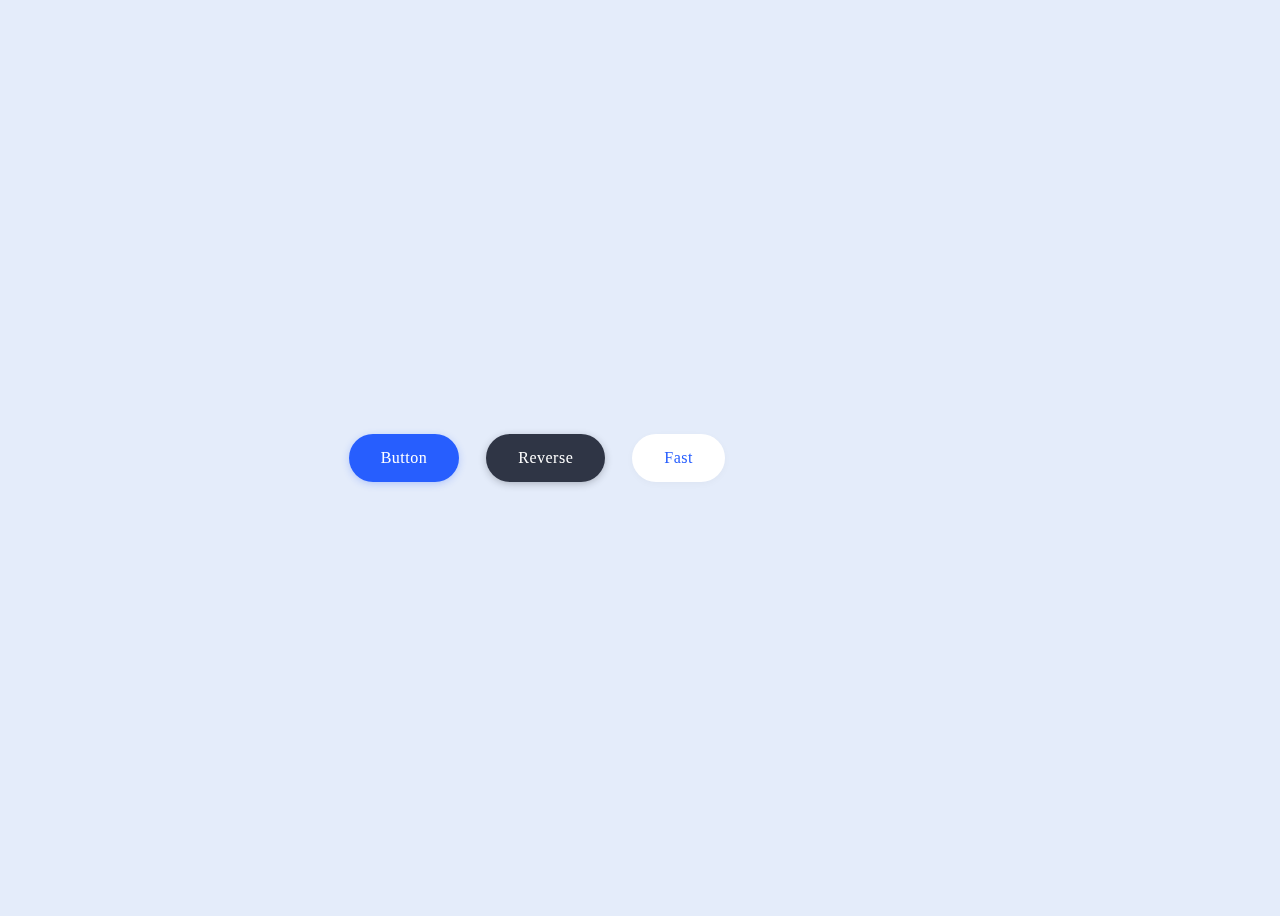
<file: demos/button-1/index.html>
<!DOCTYPE html>
<html lang="en">
<head>
    <meta charset="UTF-8">
    <meta name="viewport" content="width=device-width, initial-scale=1.0">
    <title>Document</title>
    <link rel="stylesheet" href="style.css">

</head>
<body>
    <div class="container">
        <a href="" class="button">Button</a>
        <a href="" class="button reverse dark">Reverse</a>
        <a href="" class="button fast white">Fast</a>
    </div>
    <script src="script.js"></script>
</body>
</html>
</file>
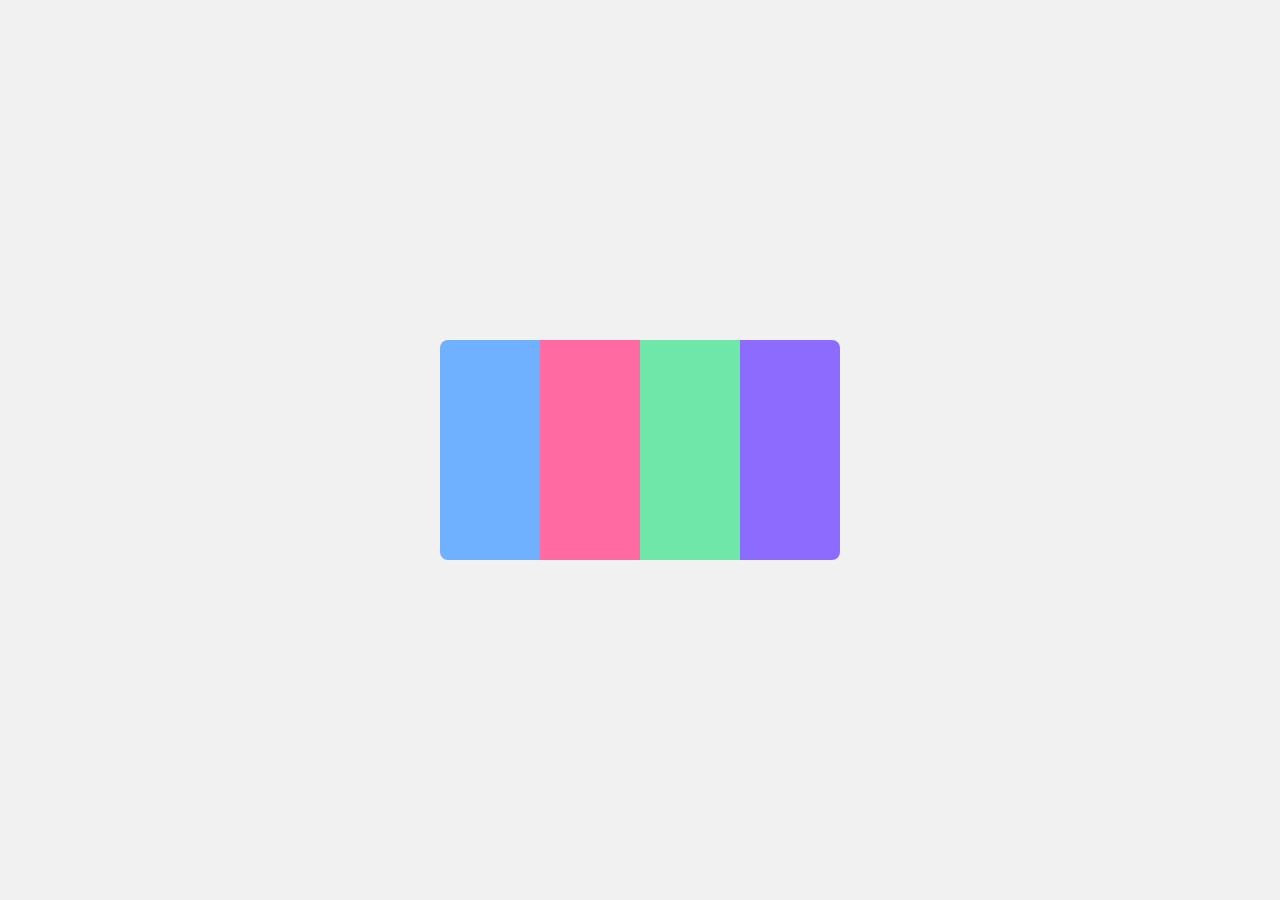
<file: demos/flex-box/index.html>
<!DOCTYPE html>
<html lang="en">
<head>
    <meta charset="UTF-8">
    <meta name="viewport" content="width=device-width, initial-scale=1.0">
    <title>Document</title>
    <link rel="stylesheet" href="style.css">
</head>
<body>
    <div class="container">
        <div class="card blue"></div>
        <div class="card pink"></div>
        <div class="card green"></div>
        <div class="card purple"></div>
    </div>
</body>
</html>
</file>
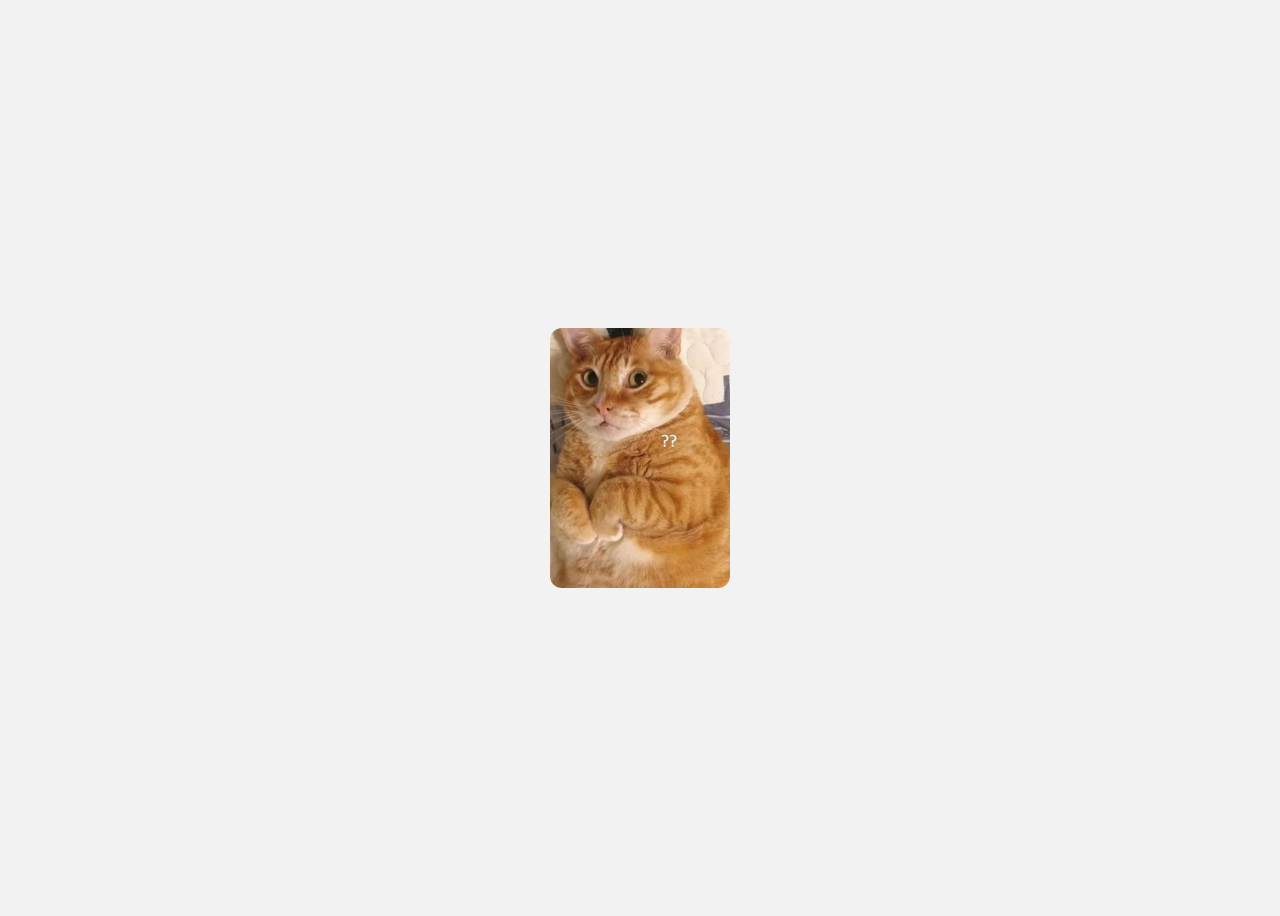
<file: demos/img-overlay/index.html>
<!DOCTYPE html>
<html lang="en">

<head>
    <meta charset="UTF-8">
    <meta name="viewport" content="width=device-width, initial-scale=1.0">
    <title>Document</title>
    <link rel="stylesheet" href="style.css">
</head>

<body>
    <div class="image-card">
        <img src="./image.png" alt="">
        <div class="overlay">
            <h3>CSS</h3>
            <p>This is example</p>
        </div>
    </div>

</body>

</html>
</file>
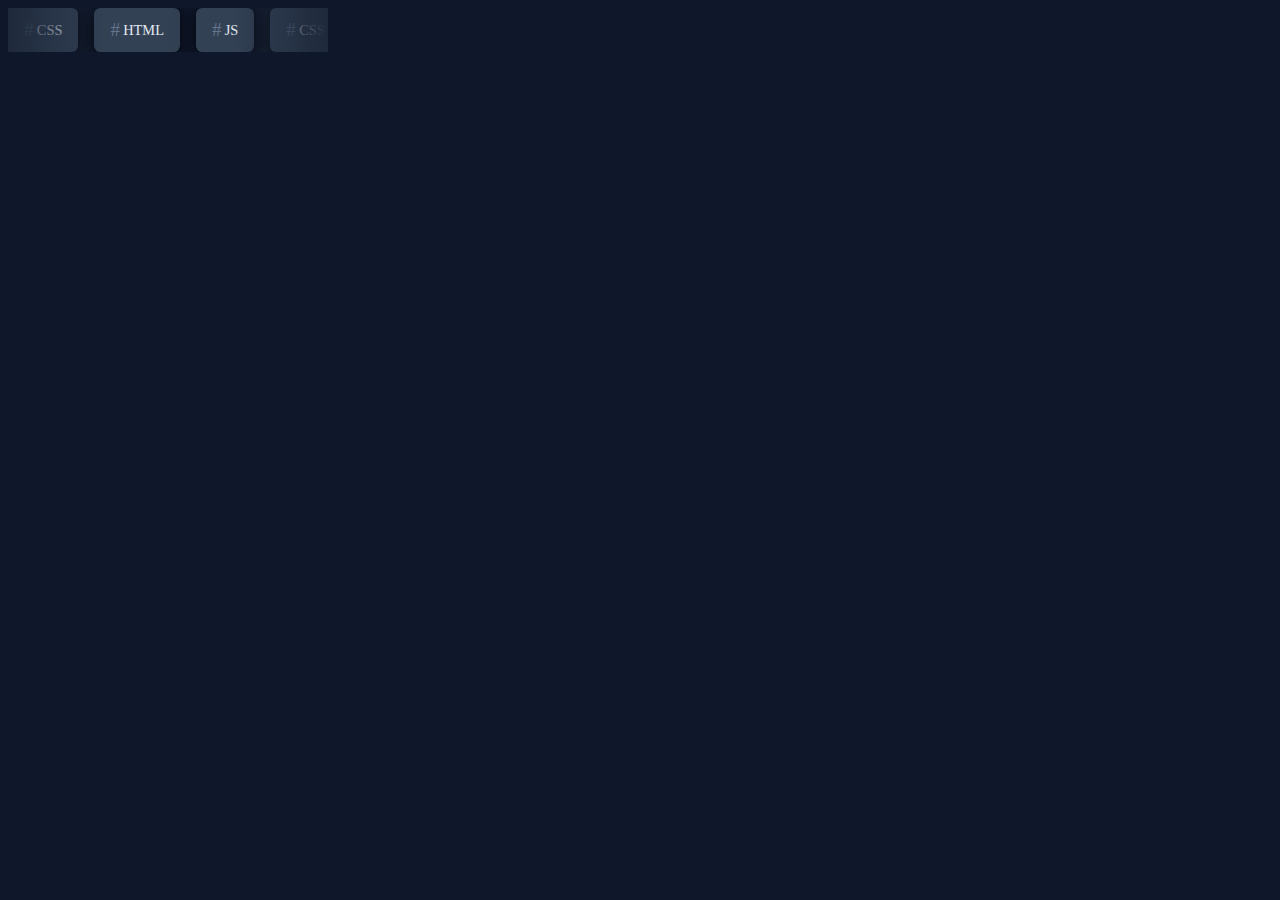
<file: demos/infinite-scroll/index.html>
<!DOCTYPE html>
<html lang="en">
<head>
    <meta charset="UTF-8">
    <meta name="viewport" content="width=device-width, initial-scale=1.0">
    <title>Document</title>
    <link rel="stylesheet" href="style.css">
</head>
<body>
    <div class="tag-list">
        <div class="inner">
            <div class="tag"><span>#</span>CSS</div>
            <div class="tag"><span>#</span>HTML</div>
            <div class="tag"><span>#</span>JS</div>
            
            <div class="tag"><span>#</span>CSS</div>
            <div class="tag"><span>#</span>HTML</div>
            <div class="tag"><span>#</span>JS</div>
        </div>

        <div class="fade"></div>
    </div>
</body>
</html>
</file>
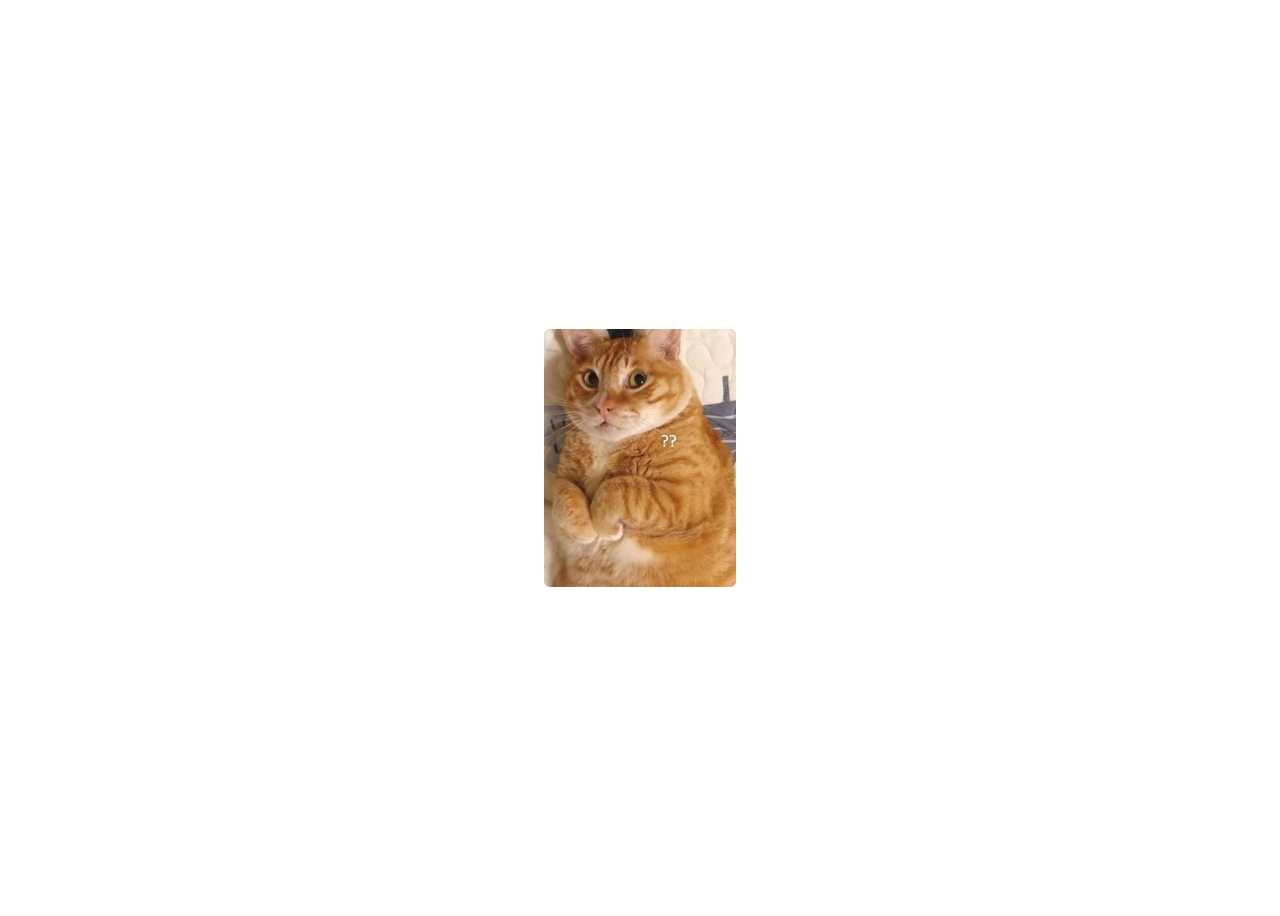
<file: demos/shine-image-hover/index.html>
<!DOCTYPE html>
<html lang="en">
<head>
    <meta charset="UTF-8">
    <meta http-equiv="X-UA-Compatible" content="IE=edge">
    <meta name="viewport" content="width=device-width, initial-scale=1.0">
    <title>Shine image hover</title>
    <link rel="stylesheet" href="style.css">
</head>
<body>
    <div class="image-wrapper shine">
        <img src="image.png" alt="">
    </div>
</body>
</html>
</file>
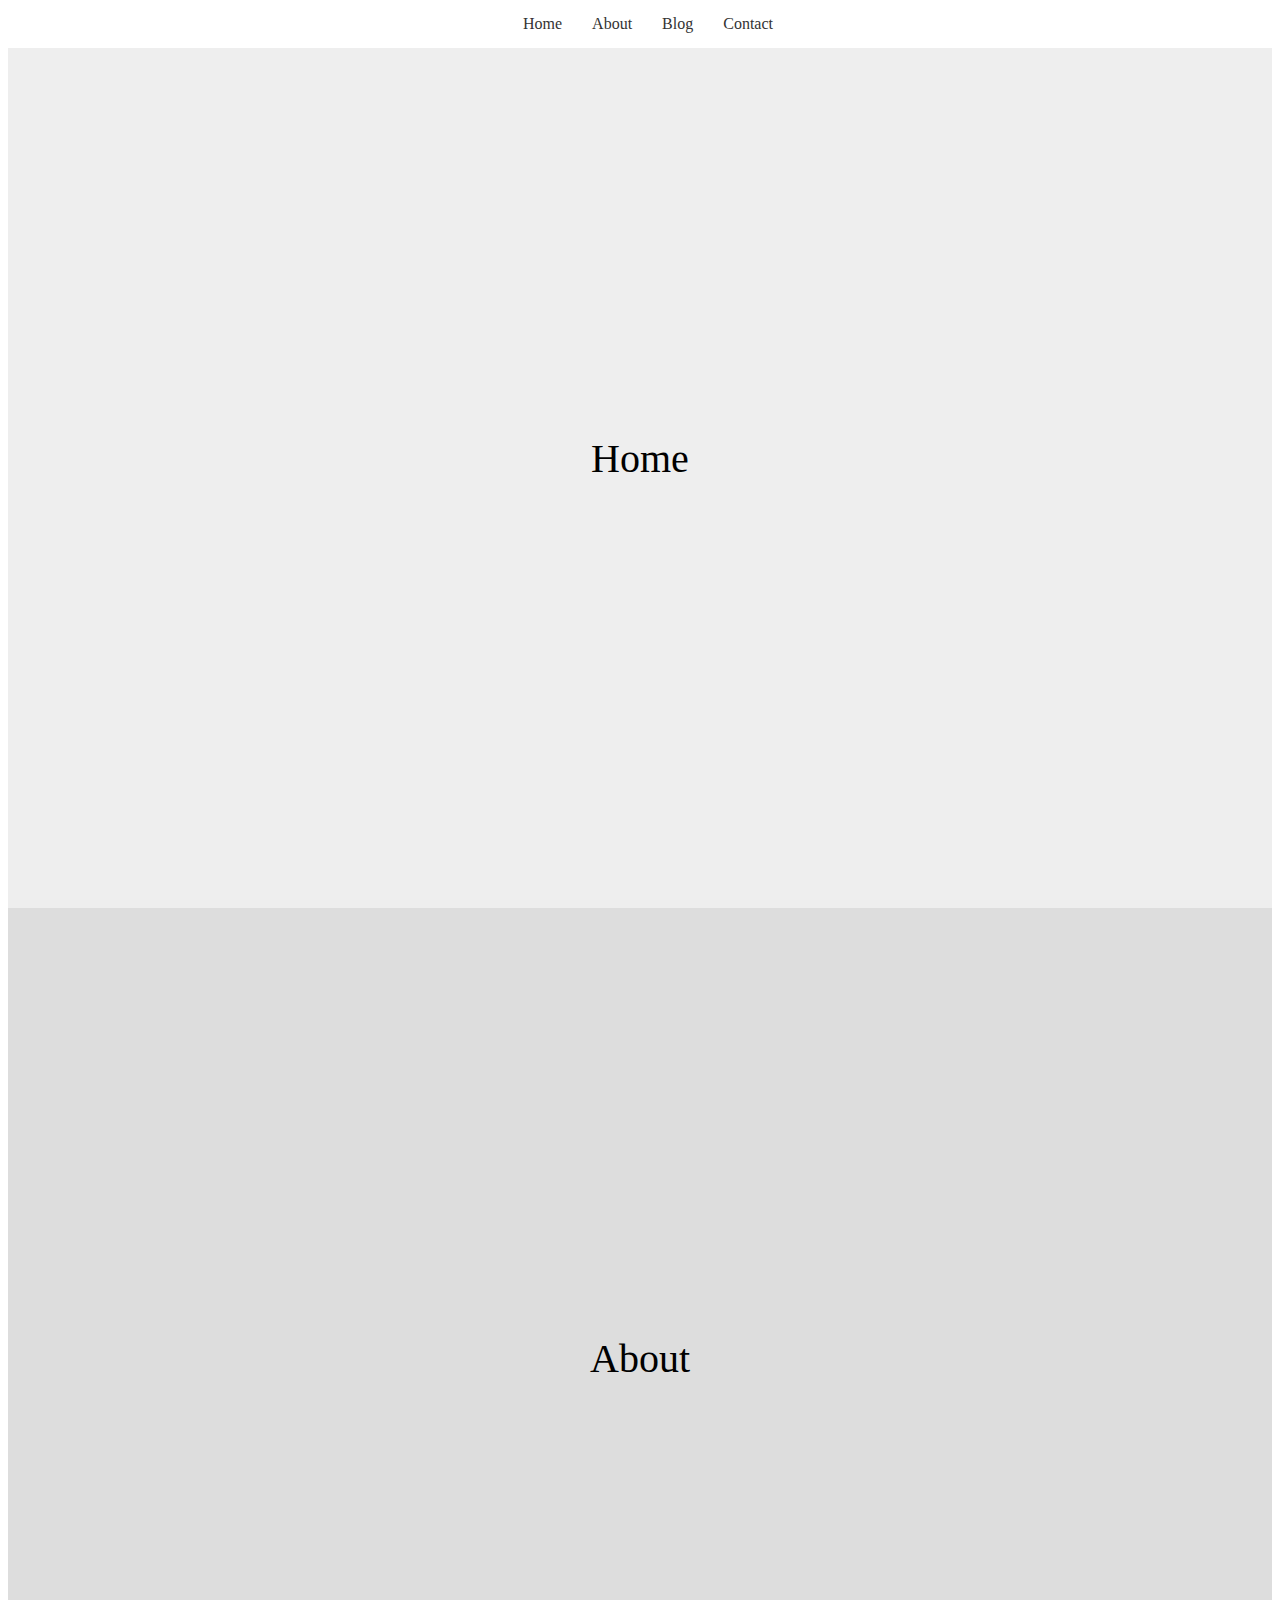
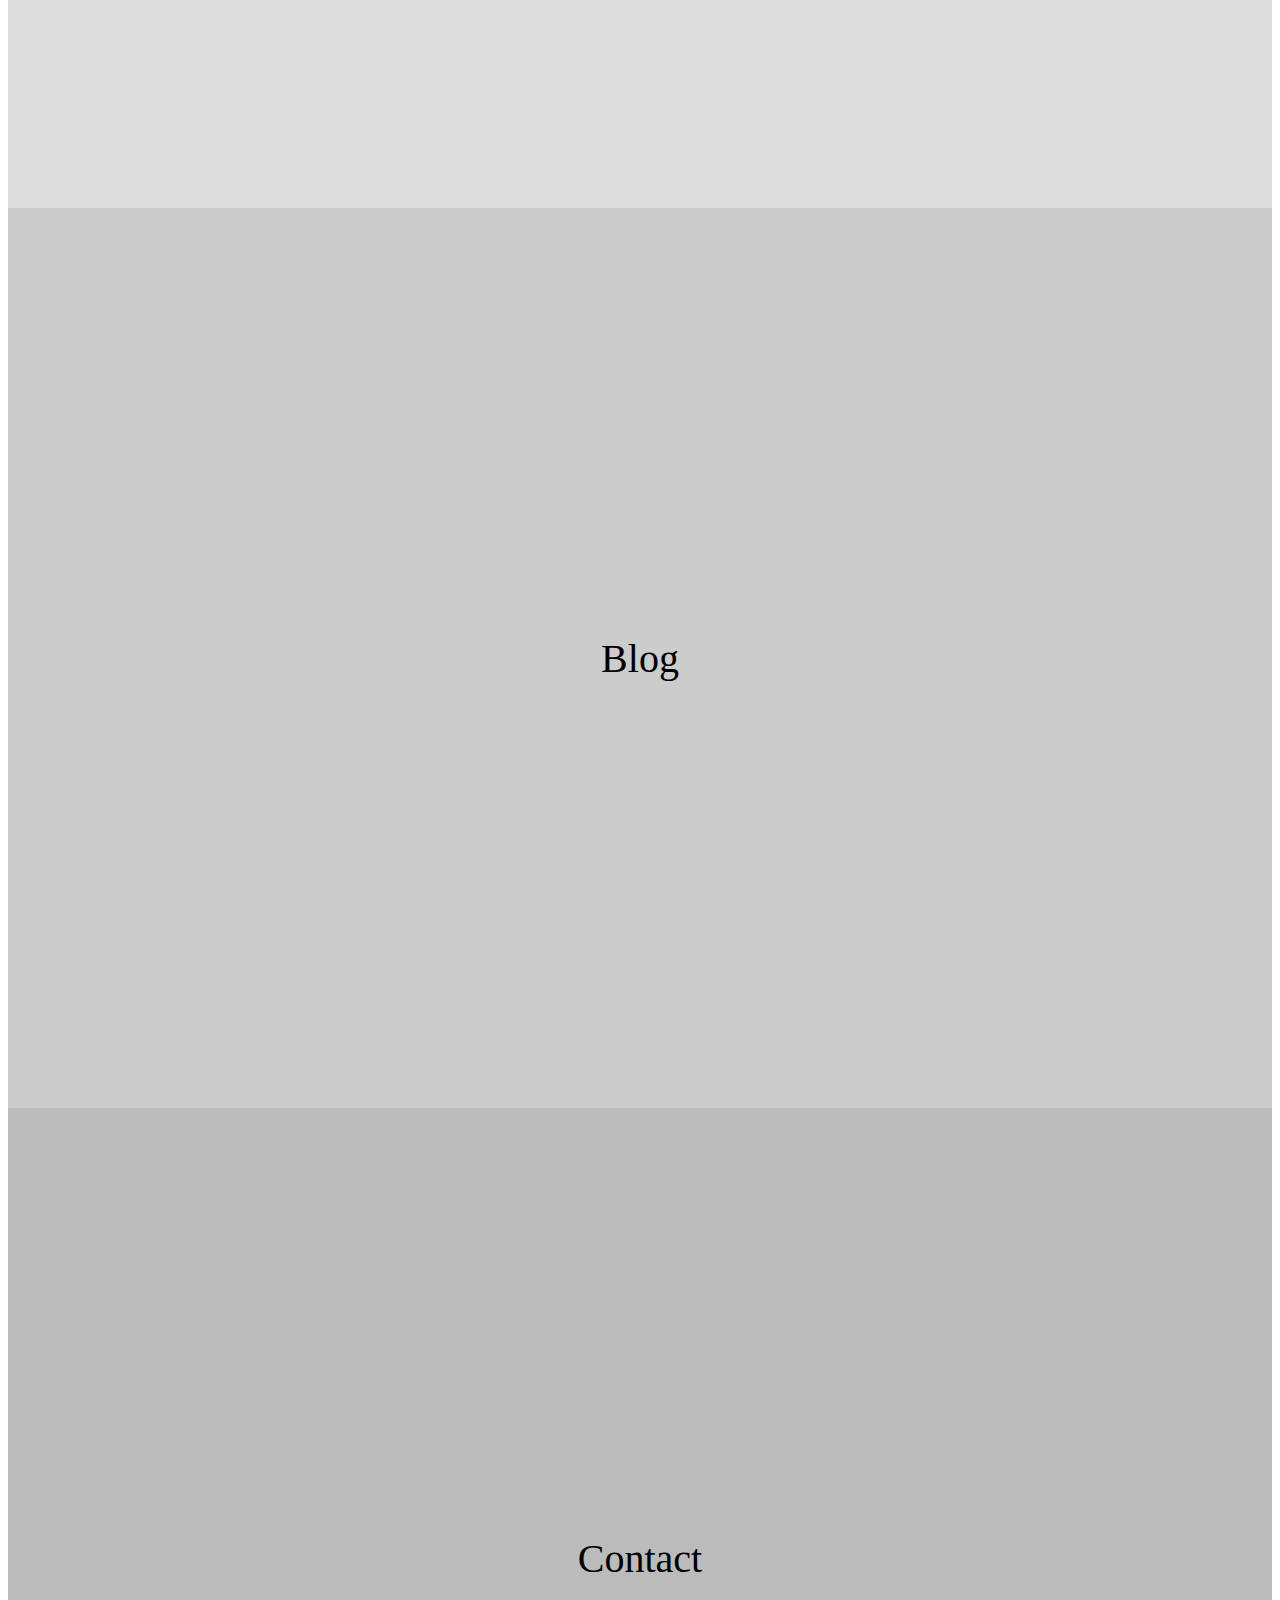
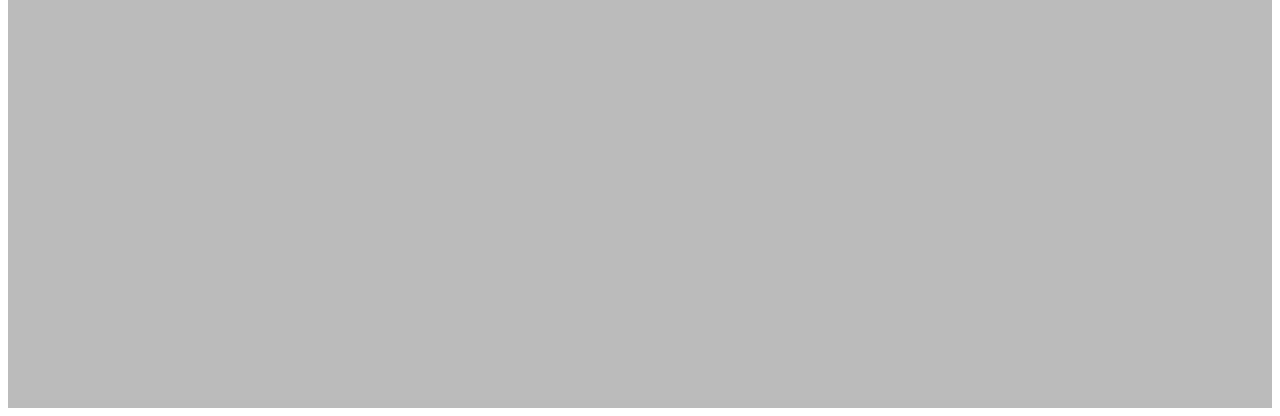
<file: demos/smooth-scroll/index.html>
<!DOCTYPE html>
<html lang="en">

<head>
    <meta charset="UTF-8">
    <meta name="viewport" content="width=device-width, initial-scale=1.0">
    <title>Document</title>
    <link rel="stylesheet" href="style.css">
</head>

<body>
    <header>
        <nav>
            <a href="#home">Home</a>
            <a href="#about">About</a>
            <a href="#blog">Blog</a>
            <a href="#contact">Contact</a>
        </nav>
    </header>

    <section id="home">Home</section>
    <section id="about">About</section>
    <section id="blog">Blog</section>
    <section id="contact">Contact</section>

</body>

</html>
</file>
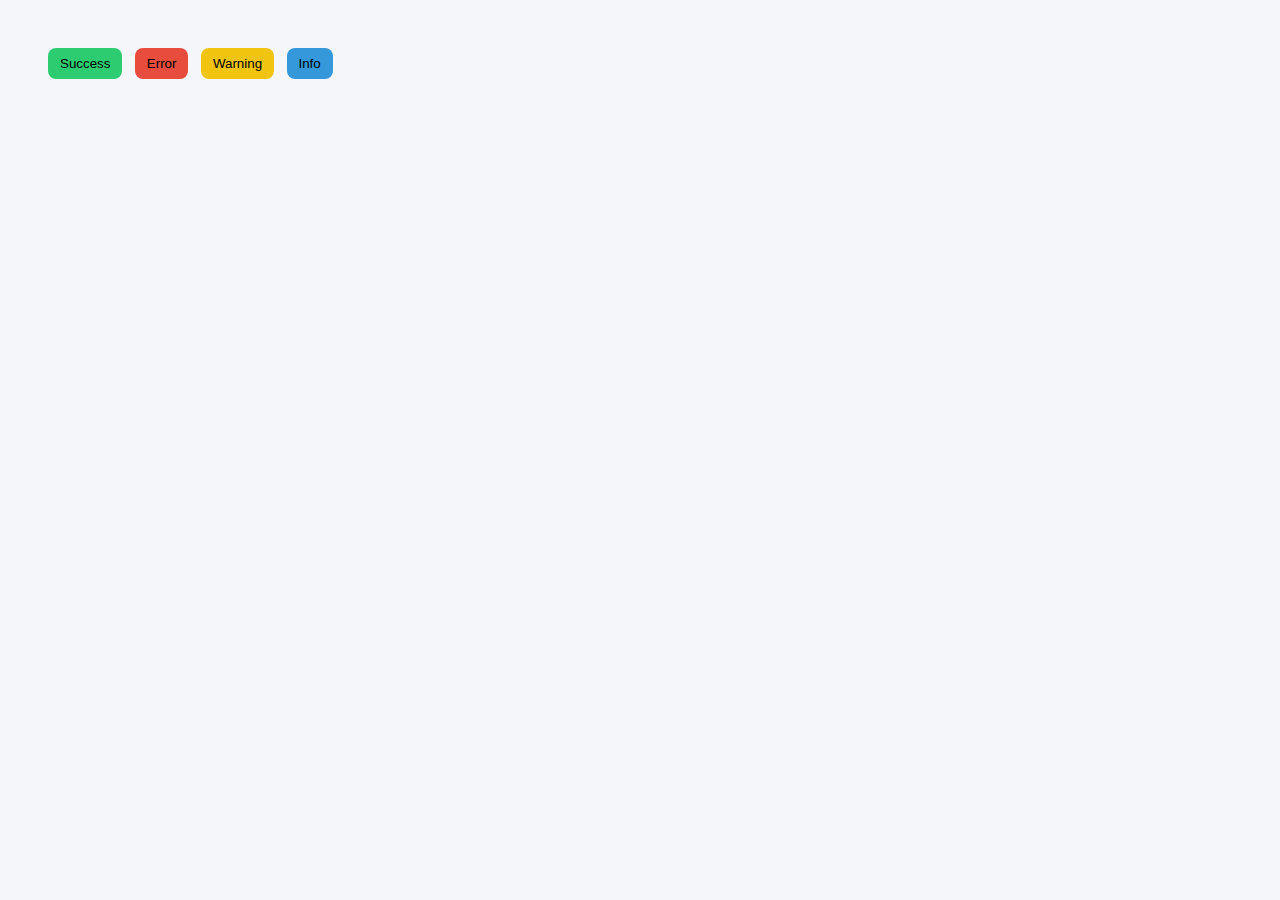
<file: demos/toast/index.html>
<!DOCTYPE html>
<html lang="en">

<head>
    <meta charset="UTF-8">
    <meta name="viewport" content="width=device-width, initial-scale=1.0">
    <title>Document</title>
    <link rel="stylesheet" href="style.css">
</head>

<body>
    <div class="buttons">
        <button class="btn-success" onclick="showToast('success','Success','Saved successfully!')">Success</button>
        <button class="btn-error" onclick="showToast('error','Error','Failed to connect to server')">Error</button>
        <button class="btn-warning" onclick="showToast('warning','Warning','Low disk space')">Warning</button>
        <button class="btn-info" onclick="showToast('info','Info','New update available')">Info</button>
    </div>

    <div id="toast-container"></div>
    <script src="script.js"></script>
</body>

</html>
</file>
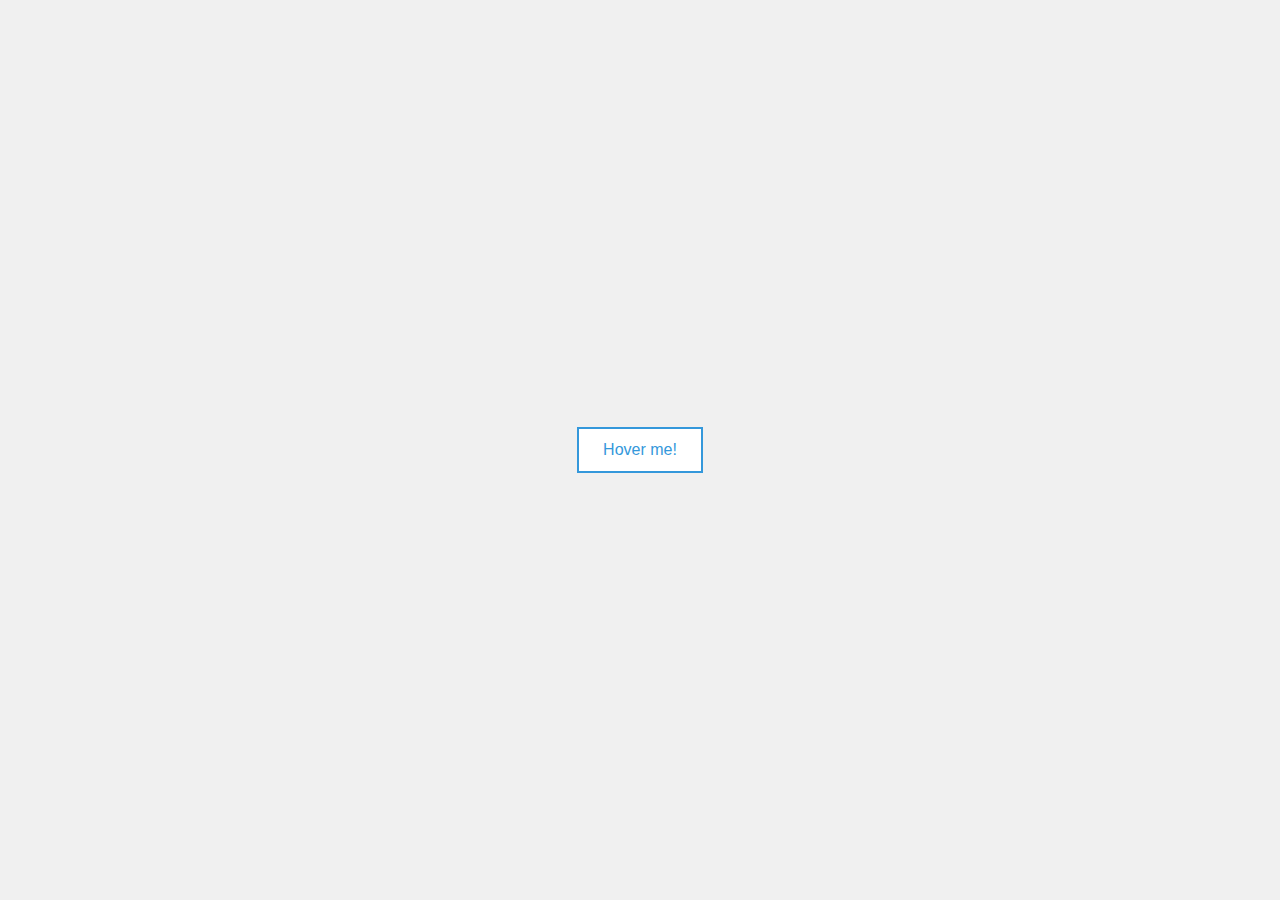
<file: demos/button/button-hover.html>
<!DOCTYPE html>
<html lang="en">
<head>
<meta charset="UTF-8">
<meta name="viewport" content="width=device-width, initial-scale=1.0">
<title>Button Hover Demo</title>
<style>
  body {
    display: flex;
    justify-content: center;
    align-items: center;
    height: 100vh;
    margin: 0;
    background: #f0f0f0;
  }
  .btn {
    padding: 12px 24px;
    font-size: 16px;
    border: 2px solid #3498db;
    background: white;
    color: #3498db;
    cursor: pointer;
    transition: all 0.3s ease;
  }
  .btn:hover {
    background: #3498db;
    color: white;
  }
</style>
</head>
<body>
<button class="btn">Hover me!</button>
</body>
</html>
</file>
<file: demos/button-1/style.css>
.container {
    display: flex;
    gap: 3px;
    margin-left: 2%;
    flex-wrap: revert;
    width: 50%;
}

.button.dark {
    --background: #2f3545;
    --shadow: 0 2px 8px -1px rgba(21, 25, 36, .32);
    --shadow-hover: 0 4px 20px -2px rgba(21, 25, 36, .5);
}

.button.white {
    --background: #fff;
    --text: #275efe;
    --shadow: 0 2px 8px -1px rgba(18, 22, 33, .04);
    --shadow-hover: 0 4px 20px -2px rgba(18, 22, 33, .12);
}

.button.fast {
    --duration: 0.32s;
}

.button {
    --background: #275efe;
    --text: #fff;
    --font-size: 16px;
    --duration: 0.44s;
    --move-hover: -4px;
    --shadow: 0 2px 8px -1px rgba(39, 94, 254, .32);
    --shadow-hover: 0 4px 20px -2px rgba(39, 94, 254, .5);
    --font-shadow: var(--font-size);
    padding: 16px 32px;
    font-family: 'Roboto';
    font-weight: 500;
    line-height: var(--font-size);
    border-radius: 24px;
    display: block;
    outline: none;
    text-decoration: none;
    font-size: var(--font-size);
    letter-spacing: 0.5px;
    background: var(--background);
    color: var(--text);
    box-shadow: var(--shadow);
    transform: translateY(var(--y)) translateZ(0);
    transition: transform var(--duration) ease, box-shadow var(--duration) ease;
}

.button div {
    display: flex;
    overflow: hidden;
    text-shadow: 0 var(--font-shadow) 0 var(--text);
}

.button div span {
    display: block;
    backface-visibility: hidden;
    font-style: normal;
    transition: transform var(--duration) ease;
    transform: translateY(var(--m)) translateZ(0);
}

.button div span:nth-child(1) {
    transition-delay: 0.05s;
}

.button div span:nth-child(2) {
    transition-delay: 0.1s;
}

.button div span:nth-child(3) {
    transition-delay: 0.15s;
}

.button div span:nth-child(4) {
    transition-delay: 0.2s;
}

.button div span:nth-child(5) {
    transition-delay: 0.25s;
}

.button div span:nth-child(6) {
    transition-delay: 0.3s;
}

.button div span:nth-child(7) {
    transition-delay: 0.35s;
}

.button div span:nth-child(8) {
    transition-delay: 0.4s;
}

.button div span:nth-child(9) {
    transition-delay: 0.45s;
}

.button div span:nth-child(10) {
    transition-delay: 0.5s;
}

.button div span:nth-child(11) {
    transition-delay: 0.55s;
}

.button:hover {
    --y: var(--move-hover);
    --shadow: var(--shadow-hover);
}

.button:hover span {
    --m: calc(var(--font-size) * -1);
}

.button.reverse {
    --font-shadow: calc(var(--font-size) * -1);
}

.button.reverse:hover span {
    --m: calc(var(--font-size));
}

html {
    box-sizing: border-box;
    -webkit-font-smoothing: antialiased;
}

* {
    box-sizing: inherit;
}

*:before,
*:after {
    box-sizing: inherit;
}

body {
    min-height: 100vh;
    display: flex;
    font-family: 'Roboto', Arial;
    justify-content: center;
    align-items: center;
    background: #e4ecfa;
}

body .button {
    margin: 0 12px;
}

body .dribbble {
    position: fixed;
    display: block;
    right: 20px;
    bottom: 20px;
}

body .dribbble img {
    display: block;
    height: 28px;
}
</file>
<file: demos/flex-box/style.css>
.container {
    display: flex;
    width: 400px;
    height: 220px;
    border-radius: 8px;
    overflow: hidden;
}

.card {
    flex: 1;
    height: 100%;
    cursor: pointer;
    transform: flex .3s ease;
}

.card:hover {
    flex: 3;
}


* {
    margin: 0;
    padding: 0;
    box-sizing: border-box;
}

body {
    height: 100vh;
    display: flex;
    justify-content: center;
    align-items: center;
    background: #f1f1f1;
    font-family: sans-serif;
}

.blue {
    background: #6fb1ff;
}

.pink {
    background: #ff6aa2;
}

.green {
    background: #6ee7a8;
}

.purple {
    background: #8b6cff;
}
</file>
<file: demos/img-overlay/style.css>
body {
  background: #f2f2f2;
  display: flex;
  justify-content: center;
  align-items: center;
  height: 100vh;
}

.image-card {
  position: relative;
  width: 180px;
  height: 260px;
  border-radius: 12px;
  overflow: hidden;
  cursor: pointer;
}

.image-card img {
  width: 100%;
  height: 100%;
  object-fit: cover;
  transition: transform 0.4s ease;
}

/* Overlay */
.overlay {
  position: absolute;
  inset: 0;
  background: rgba(0, 0, 0, 0.55);
  color: #fff;

  display: flex;
  flex-direction: column;
  justify-content: center;
  align-items: center;

  opacity: 0;
  transition: opacity 0.4s ease;
}

.overlay h3 {
  font-size: 16px;
  letter-spacing: 1px;
}

.overlay p {
  font-size: 12px;
  opacity: 0.8;
}

/* Hover effect */
.image-card:hover img {
  transform: scale(1.1);
}

.image-card:hover .overlay {
  opacity: 1;
}
</file>
<file: demos/infinite-scroll/style.css>
body {
    background-color: #0f172a;
}

.tag-list {
    width: 20rem;
    position: relative;
    overflow: hidden;
}

.inner {
    width: fit-content;
    display: flex;
    gap: 1rem;
    animation: loop 5s linear infinite;
}

.tag {
    display: flex;
    align-items: center;
    gap: 0 0.2rem;
    color: #e2e8f0;
    font-size: 0.9rem;
    background-color: #334155;
    padding: 0.7rem 1rem;
    border-radius: 0.4rem;
    box-shadow: 
        0 0.1rem 0.2rem #00000033,
        0 0.1rem 0.5rem #0000004d,
        0 0.2rem 1.5rem #00000066;
}

.tag span {
    font-size: 1.2rem;
    color: #64748b;
}

.fade {
    position: absolute;
    background: linear-gradient(90deg, #1e293b, 
        transparent 30%, transparent 70%, #1e293b);
    inset: 0;
    pointer-events: none;
}

@keyframes loop {
    0% {
        transform: translate(0);
    }

    100% {
        transform: translate(-50%);
    }
}
</file>
<file: demos/shine-image-hover/style.css>
body{
    font-family: sans-serif;
    display: flex;
    flex-direction: column;
    justify-content: center;
    align-items: center;
    min-height: 100vh;
}

.image-wrapper{
    width: 12rem;
    border-radius: 6px;
    background-color: #ccc;
    display: flex;
    align-items: center;
    text-align: center;
    line-height: 1.6;
}

.image-wrapper img{
    height: auto;
    max-width: 100%;
}

.shine{
    position: relative;
    overflow: hidden;
}

.shine::before{
    background: linear-gradient(to right, rgba(255, 255, 255, 0) 0%, rgba(255, 255, 255, 0.3) 100%);
    content: "";
    display: block;
    height: 100%;
    left: -75%;
    position: absolute;
    top: 0;
    transform: skewX(-25deg);
    width: 50%;
    z-index: 2;
}

.shine:hover::before,
.shine:focus::before{
    animation: shine 0.85s;
}

@keyframes shine{
    100%{
        left: 125%;
    }
}
</file>
<file: demos/smooth-scroll/style.css>
html {
  scroll-behavior: smooth;
}

header {
  position: fixed;
  top: 0;
  width: 100%;
  background: #fff;
}

nav {
  display: flex;
  justify-content: center;
  gap: 30px;
  padding: 15px;
}

nav a {
  text-decoration: none;
  color: #333;
  font-weight: 500;
}

section {
  height: 100vh;
  display: flex;
  justify-content: center;
  align-items: center;
  font-size: 40px;
}

#home { background: #eee; }
#about { background: #ddd; }
#blog { background: #ccc; }
#contact { background: #bbb; }
</file>
<file: demos/toast/style.css>
:root {
  --success-color: #2ecc71;
  --error-color: #e74c3c;
  --warning-color: #f1c40f;
  --info-color: #3498db;
}

body {
  font-family: Arial, sans-serif;
  background: #f5f6fa;
  padding: 40px;
}

.buttons button {
  margin-right: 8px;
  padding: 8px 12px;
  border: none;
  border-radius: 8px;
}

#toast-container {
  position: fixed;
  top: 20px;
  right: 20px;
  display: flex;
  flex-direction: column;
  gap: 10px;
  z-index: 9999;
}

.toast {
  min-width: 280px;
  background: #fff;
  border-radius: 6px;
  padding: 12px 14px 18px;
  box-shadow: 0 4px 12px rgba(0, 0, 0, .15);
  animation: slideIn .3s ease;
  position: relative;
  overflow: hidden;
}

.toast h4 {
  margin: 0;
  font-size: 14px;
}

.toast p {
  margin: 4px 0 0;
  font-size: 13px;
  color: #555;
}

.progress-track {
  position: absolute;
  bottom: 0;
  left: 0;
  height: 4px;
  width: 100%;
  background: rgba(0, 0, 0, .05);
}

.progress-bar {
  height: 100%;
  width: 100%;
  animation: progress linear forwards;
}

.toast.success .progress-bar {
  background: var(--success-color);
}

.toast.error .progress-bar {
  background: var(--error-color);
}

.toast.warning .progress-bar {
  background: var(--warning-color);
}

.toast.info .progress-bar {
  background: var(--info-color);
}

.btn-success {
  background: var(--success-color);
}

.btn-error {
  background: var(--error-color);
}

.btn-warning {
  background: var(--warning-color);
}

.btn-info {
  background: var(--info-color);
}

/* animation */
@keyframes slideIn {
  from {
    transform: translateX(120%);
    opacity: 0;
  }

  to {
    transform: translateX(0);
    opacity: 1;
  }
}

@keyframes progress {
  from {
    width: 100%;
  }

  to {
    width: 0%;
  }
}
</file>
